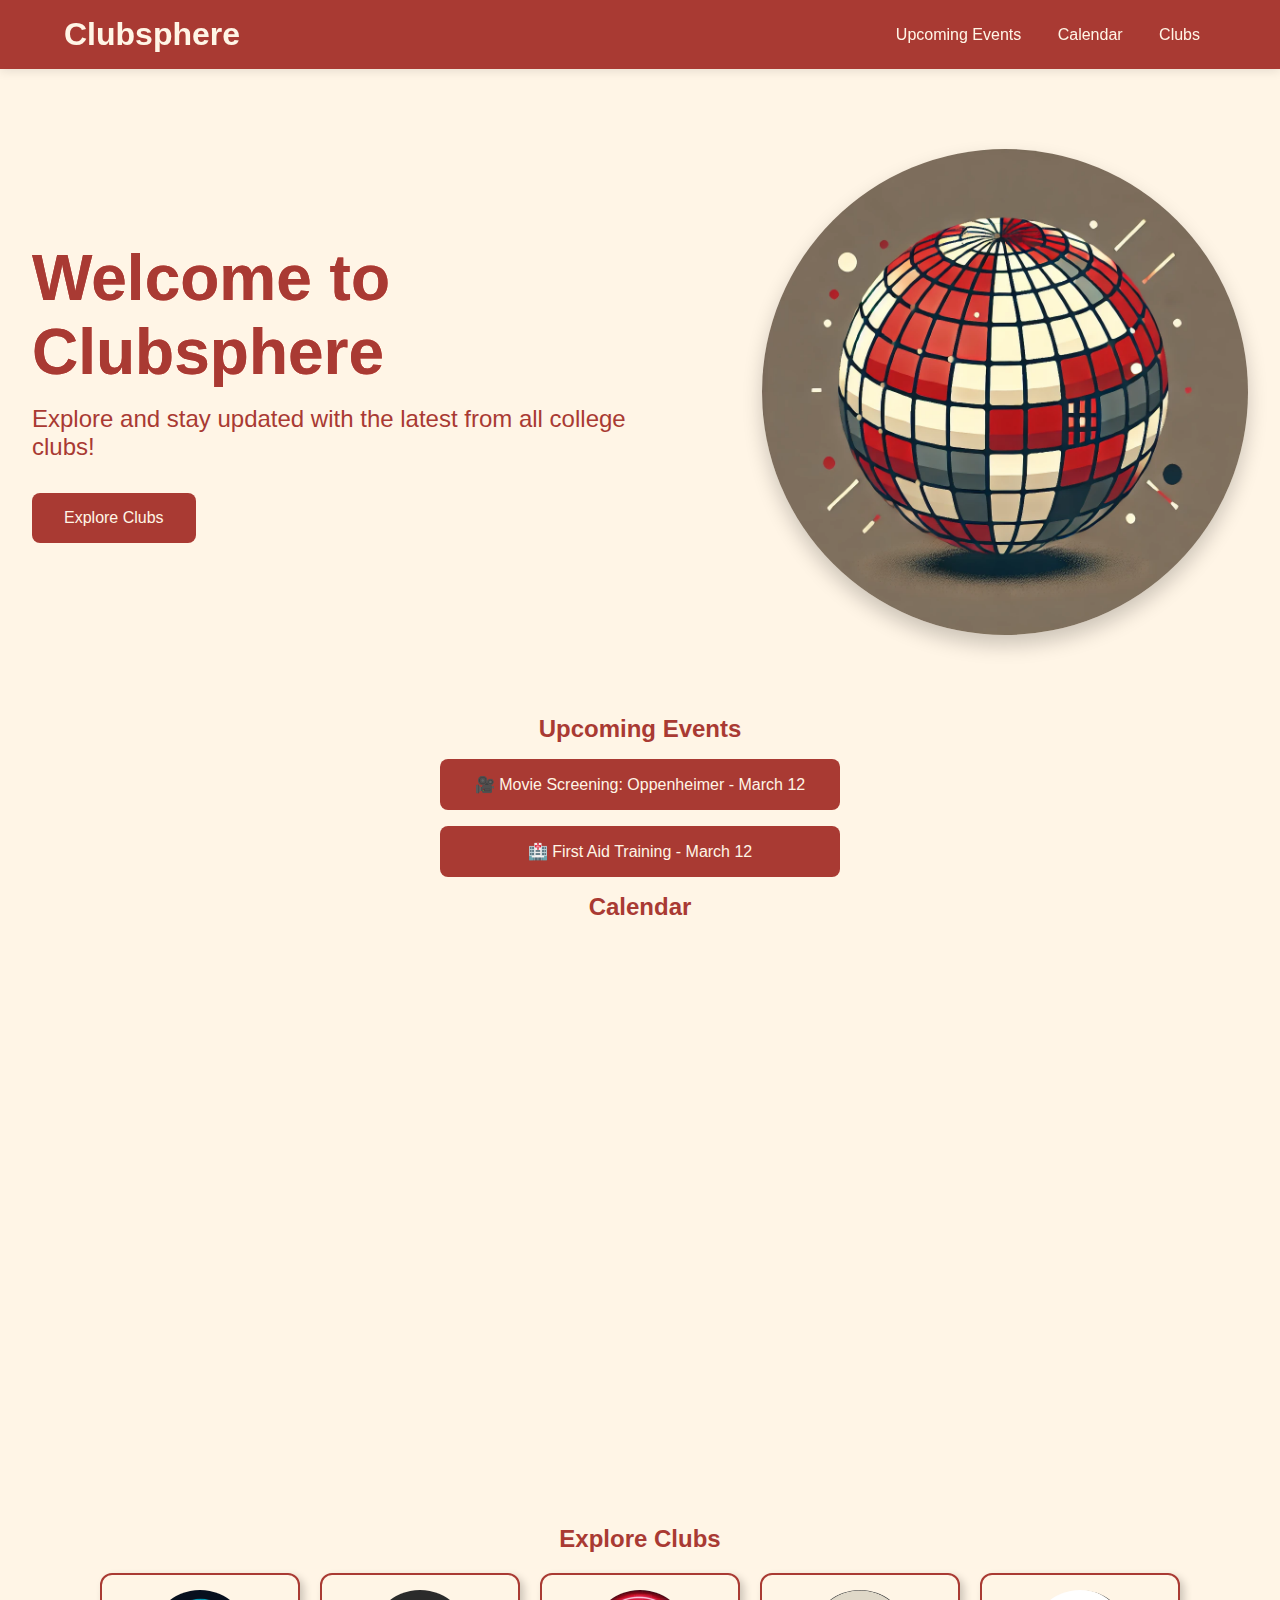
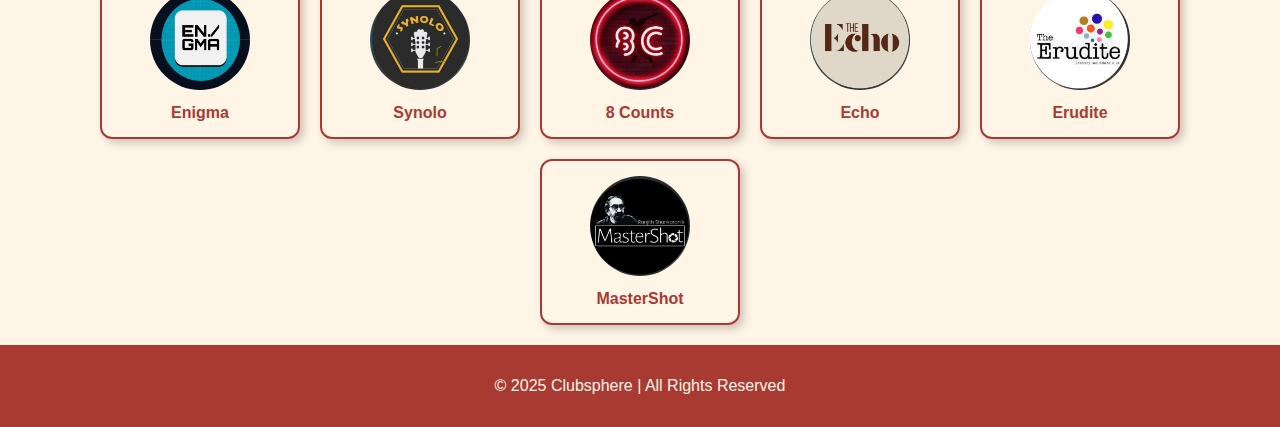
<file: website/index.html>
<!DOCTYPE html>
<html lang="en">

<head>
    <meta charset="UTF-8">
    <meta name="viewport" content="width=device-width, initial-scale=1.0">
    <title>Clubsphere - Home</title>
    <link rel="stylesheet" href="style.css">
</head>

<body>
    <!-- Header -->
    <header class="navbar">
        <div class="logo">Clubsphere</div>
        <nav>
            <a href="#events">Upcoming Events</a>
            <a href="#calendar">Calendar</a>
            <a href="#clubs">Clubs</a>
        </nav>
    </header>

    <!-- Hero Section -->
    <section class="hero">
        <div class="hero-content">
            <h1>Welcome to Clubsphere</h1>
            <p>Explore and stay updated with the latest from all college clubs!</p>
            <a href="#clubs" class="cta-button">Explore Clubs</a>
        </div>
        <img src="images/home.webp" alt="Tech Sphere" class="hero-image">
    </section>

    <!-- Upcoming Events -->
    <section id="events" class="events-section fade-in">
        <h2>Upcoming Events</h2>
        <div class="event-card">🎥 Movie Screening: Oppenheimer - March 12</div>
        <div class="event-card">🏥 First Aid Training - March 12</div>
    </section>

   <!-- Calendar Section -->
<section id="calendar" class="calendar-section fade-in">
    <h2>Calendar</h2>
    <iframe src="https://calendar.google.com/calendar/embed?src=a64a733e858121e5f090bc283c85236e63b80857c66f0dc4fbf2b8efd6329128%40group.calendar.google.com&ctz=Asia%2FKolkata" style="border: 0" width="800" height="600" frameborder="0" scrolling="no"></iframe>
       
</section>


    <!-- Clubs Section -->
    <section id="clubs" class="clubs-section fade-in">
        <h2>Explore Clubs</h2>
        <div class="club-container">
            <a href="enigma.html" class="club-card">
                <img src="images/enigma.png" alt="The Computer Science CLub">
                <div class="club-name">Enigma</div>
            </a>

            <a href="synolo.html" class="club-card">
                
                <img src="images/synolo.jpeg" alt="Music Club ">
                <div class="club-name">Synolo</div>
            </a>

            <a href="8counts.html" class="club-card">
                <img src="images/8counts.jpeg" alt="Dance Club">
                <div class="club-name">8 Counts</div>
            </a>

            <a href="echo.html" class="club-card">
                <img src="images/echo.jpeg" alt="Mahindra University Newspaper">
                <div class="club-name">Echo</div>
            </a>

            <a href="erudite.html" class="club-card">
                <img src="images/erudite.jpeg" alt="Literary and Debate Club of Mahindra University">
                <div class="club-name">Erudite</div>
            </a>

            <a href="mastershot.html" class="club-card">
                <img src="images/mastershot.jpeg" alt="Film-Making Club">
                <div class="club-name">MasterShot</div>
            </a>
        </div>
    </section>

    <!-- Footer -->
    <footer>
        <p>&copy; 2025 Clubsphere | All Rights Reserved</p>
    </footer>

</body>

</html>
</file>
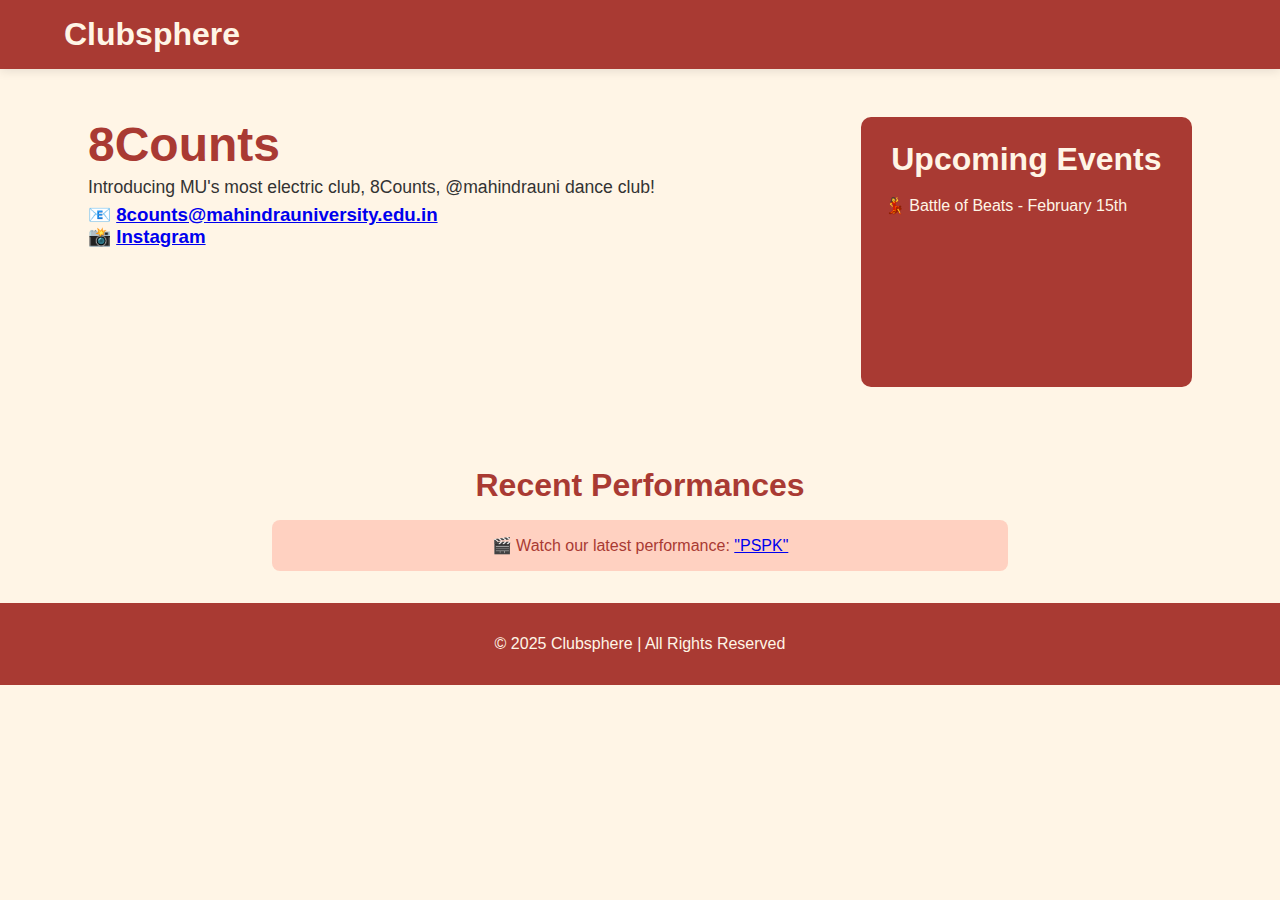
<file: 8counts.html>
<!DOCTYPE html>
<html lang="en">

<head>
    <meta charset="UTF-8">
    <meta name="viewport" content="width=device-width, initial-scale=1.0">
    <title>8Counts - Clubsphere</title>
    <link rel="stylesheet" href="style.css">
</head>

<body>
    <header class="navbar">
        <div class="logo"><a href="index.html">Clubsphere</a></div>
    </header>

    <section class="club-page">
        <div class="club-content">
            <h1>8Counts</h1>
            <p>Introducing MU's most electric club, 8Counts, @mahindrauni dance club!</p>

            <h3>📧 <a href="mailto:8counts.mu@mahindrauniversity.edu.in">8counts@mahindrauniversity.edu.in</a></h3>
            <h3>📸 <a href="https://www.instagram.com/8counts_mu?utm_source=ig_web_button_share_sheet&igsh=ZDNlZDc0MzIxNw==" target="_blank" rel="noopener noreferrer">Instagram</a></h3>
        </div>

        <br><br><br><br><br>  <br><br><br><br><br>  <br><br><br><br><br>

        <div class="event-box">
            <h2>Upcoming Events</h2>
            <br>
            <ul>
                <li>💃 Battle of Beats - February 15th</li>
                
            </ul>
        </div>
    </section>

    <section class="past-events">
        <h2>Recent Performances</h2>
        <p>🎬 Watch our latest performance: <a href="https://www.instagram.com/reel/DKJ0ttqvFxE/?utm_source=ig_web_button_share_sheet&igsh=MzRlODBiNWFlZA==">"PSPK"</a></p>
    </section>

    <footer>
        <p>&copy; 2025 Clubsphere | All Rights Reserved</p>
    </footer>

</body>

</html>
</file>
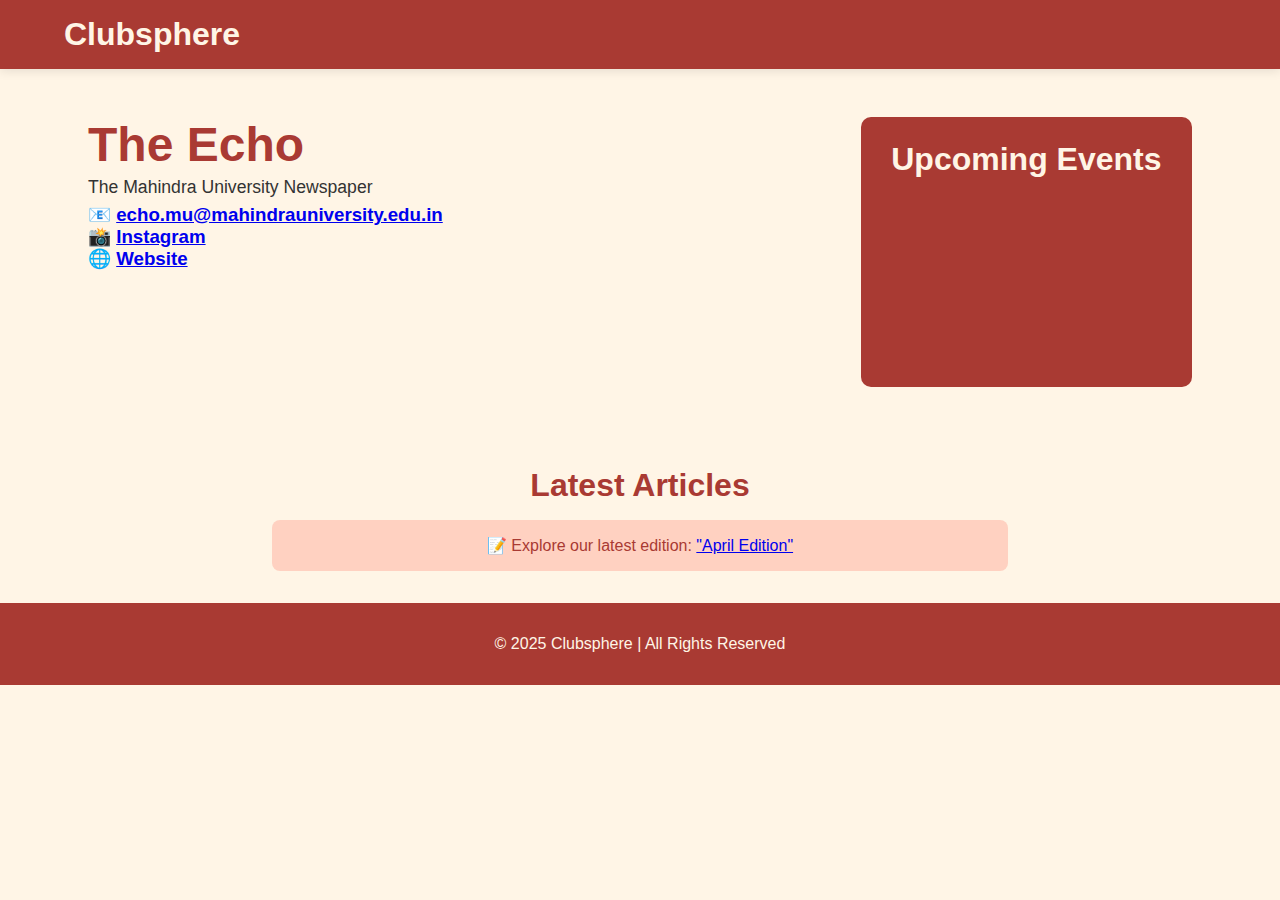
<file: echo.html>
<!DOCTYPE html>
<html lang="en">

<head>
    <meta charset="UTF-8">
    <meta name="viewport" content="width=device-width, initial-scale=1.0">
    <title>Echo - Clubsphere</title>
    <link rel="stylesheet" href="style.css">
</head>

<body>
    <header class="navbar">
        <div class="logo"><a href="index.html">Clubsphere</a></div>
    </header>

    <section class="club-page">
        <div class="club-content">
            <h1>The Echo</h1>
            <p>The Mahindra University Newspaper</p>

            <h3>📧 <a href="mailto:echo.mu@mahindrauniversity.edu.in">echo.mu@mahindrauniversity.edu.in</a></h3>
            <h3>📸 <a href="https://www.instagram.com/theecho.mu?utm_source=ig_web_button_share_sheet&igsh=ZDNlZDc0MzIxNw==" target="_blank" rel="noopener noreferrer">Instagram</a></h3>
            <h3>🌐 <a href="https://l.instagram.com/?u=https%3A%2F%2Ftheechomu.com%2F%3Ffbclid%3DPAZXh0bgNhZW0CMTEAAac7snrFpIJb5WyVeX554174V0bL5L9hvQkiKeBMC3r4jlanNDZ3uGUmv_vtQg_aem_ZwpdlZ54G1LqerMDNvCO8g&e=AT3mfczYsPh3T26ThDJatpGQjVLMqOOPiwCXDF0wn-Qwg4P7LpJuTdmDyDQQgOYvQhcyrm6G1Xjc7ehEhxpbuXWb3NBY2TtnjibYz_5gGmb5Zz5t2EEjjnQ" target="_blank" rel="noopener noreferrer">Website</a></h3>
        </div>

        <br><br><br><br><br>  <br><br><br><br><br>  <br><br><br><br><br>

        <div class="event-box">
            <h2>Upcoming Events</h2>
            <br>
            <ul>
                
            </ul>
        </div>
    </section>

    <section class="past-events">
        <h2>Latest Articles</h2>
        <p>📝 Explore our latest edition: <a href="https://l.instagram.com/?u=https%3A%2F%2Fforms.gle%2FKHyD2mEfXDFTDvAi8%3Ffbclid%3DPAZXh0bgNhZW0CMTEAAadGmwNX5_nwzLd8ZTt6XrWjw2o-dMELzKK-KgN2GwKeZzBuLueK7FYbvniBKQ_aem_jk3GpojwQ-dsW9rko88KUQ&e=AT0UV8MSHpBr7gjDJBLxZYk_0r83_ZdqnwNYCGIgreZS6KujznOT92IBux38G3cAvhrH0JD1O5y2x4EhNN8bJH_ltRI4ORI5AmP8SENEE-4eLV0FalcB37A">"April Edition"</a></p>
    </section>

    <footer>
        <p>&copy; 2025 Clubsphere | All Rights Reserved</p>
    </footer>

</body>

</html>
</file>
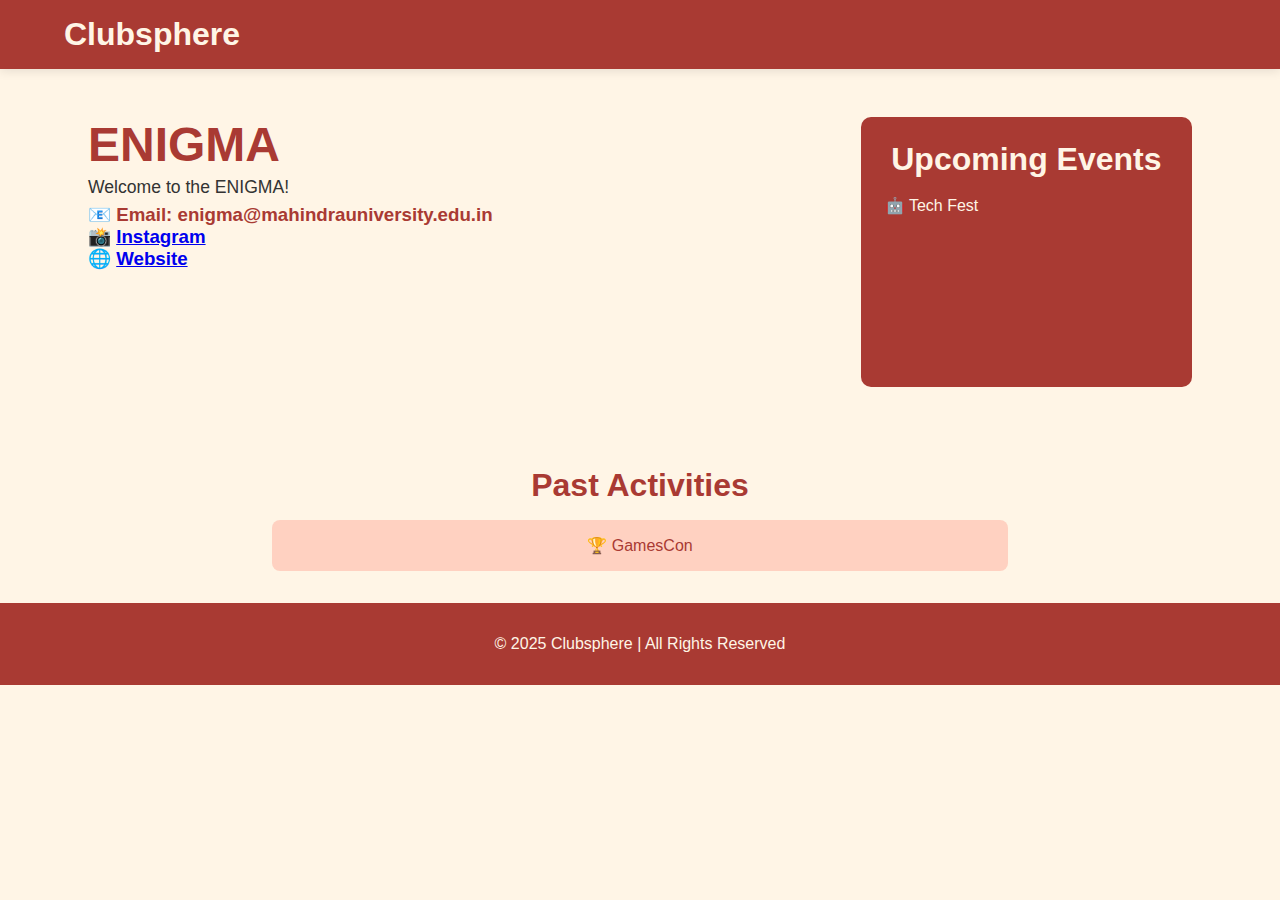
<file: enigma.html>
<!DOCTYPE html>
<html lang="en">

<head>
    <meta charset="UTF-8">
    <meta name="viewport" content="width=device-width, initial-scale=1.0">
    <title>Club Name - Clubsphere</title>
    <link rel="stylesheet" href="style.css">
</head>

<body>
    <header class="navbar">
        <div class="logo"><a href="index.html">Clubsphere</a></div>
    </header>

    <section class="club-page">
        <div class="club-content">
            <h1>ENIGMA</h1>
            <p>Welcome to the ENIGMA!</p>
            <h3>📧 Email: enigma@mahindrauniversity.edu.in</h3>
<h3>📸 <a href="https://www.instagram.com/enigma.mu?utm_source=ig_web_button_share_sheet&igsh=ZDNlZDc0MzIxNw==" target="_blank" rel="noopener noreferrer">Instagram</a></h3>
<h3>🌐 <a href="https://www.mu-enigma.org" target="_blank" rel="noopener noreferrer">Website</a></h3>

        </div>

        <br><br><br><br><br>  <br><br><br><br><br>  <br><br><br><br><br>

        <div class="event-box">
            <h2>Upcoming Events</h2>
            <br>
            <ul>
                <li>🤖 Tech Fest</li>
            </ul>
        </div>
    </section>

    <section class="past-events">
        <h2>Past Activities</h2>
        
        <p>🏆 GamesCon</p>
    </section>

    <footer>
        <p>&copy; 2025 Clubsphere | All Rights Reserved</p>
    </footer>

</body>

</html>
</file>
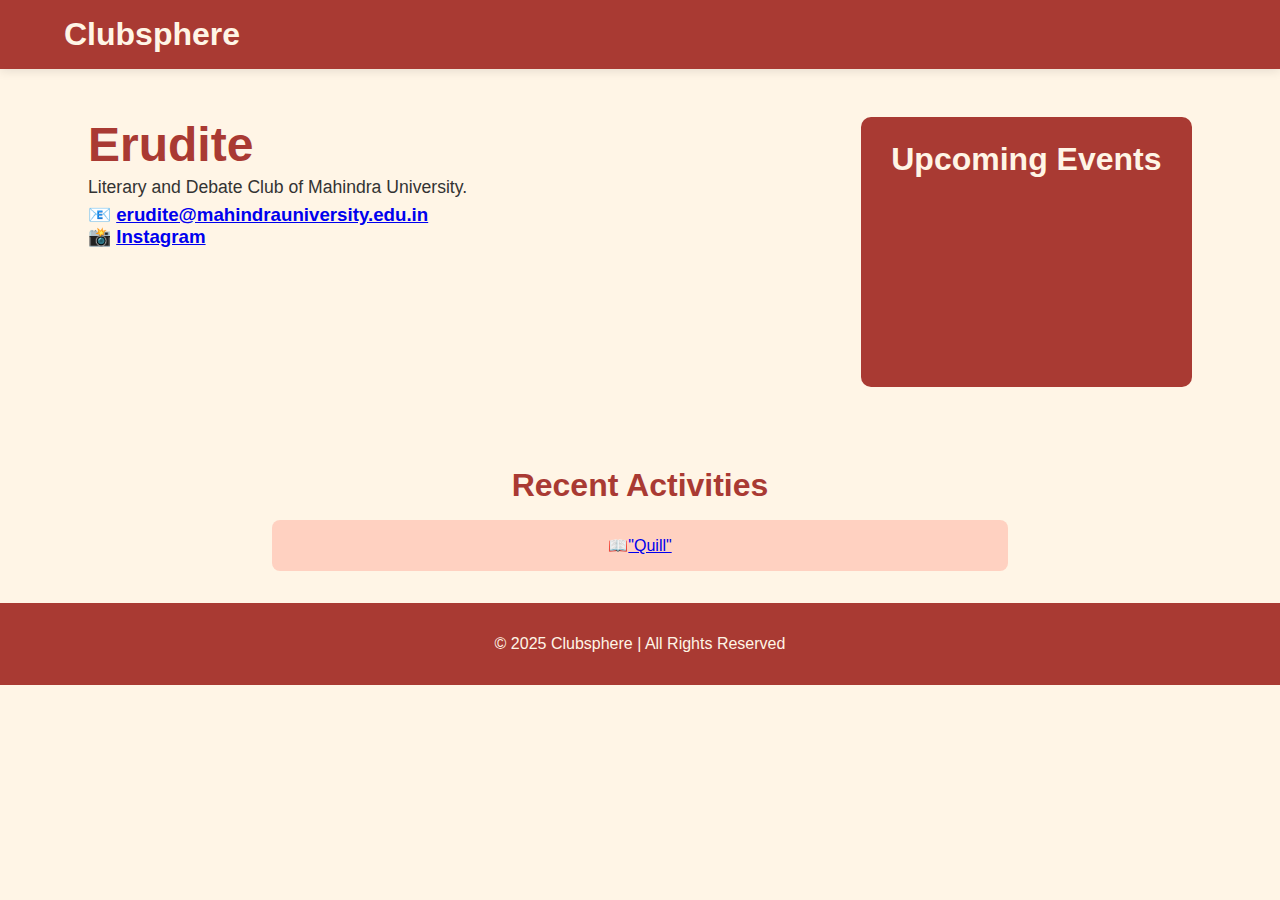
<file: erudite.html>
<!DOCTYPE html>
<html lang="en">

<head>
    <meta charset="UTF-8">
    <meta name="viewport" content="width=device-width, initial-scale=1.0">
    <title>The Erudite - Clubsphere</title>
    <link rel="stylesheet" href="style.css">
</head>

<body>
    <header class="navbar">
        <div class="logo"><a href="index.html">Clubsphere</a></div>
    </header>

    <section class="club-page">
        <div class="club-content">
            <h1>Erudite</h1>
            <p>Literary and Debate Club of Mahindra University.</p>

            <h3>📧 <a href="mailto:erudite@mahindrauniversity.edu.in">erudite@mahindrauniversity.edu.in</a></h3>
            <h3>📸 <a href="https://www.instagram.com/the.erudite.mu?utm_source=ig_web_button_share_sheet&igsh=ZDNlZDc0MzIxNw==" target="_blank" rel="noopener noreferrer">Instagram</a></h3>
        </div>

        <br><br><br><br><br>  <br><br><br><br><br>  <br><br><br><br><br>

        <div class="event-box">
            <h2>Upcoming Events</h2>
            <br>
            <ul>
                <li></li>
                
            </ul>
        </div>
    </section>

    <section class="past-events">
        <h2>Recent Activities </h2>
        <p>📖<a href="https://www.instagram.com/p/DLiKqTRyfqN/?utm_source=ig_web_copy_link&igsh=MzRlODBiNWFlZA==">"Quill"</a></p>
    </section>

    <footer>
        <p>&copy; 2025 Clubsphere | All Rights Reserved</p>
    </footer>

</body>

</html>
</file>
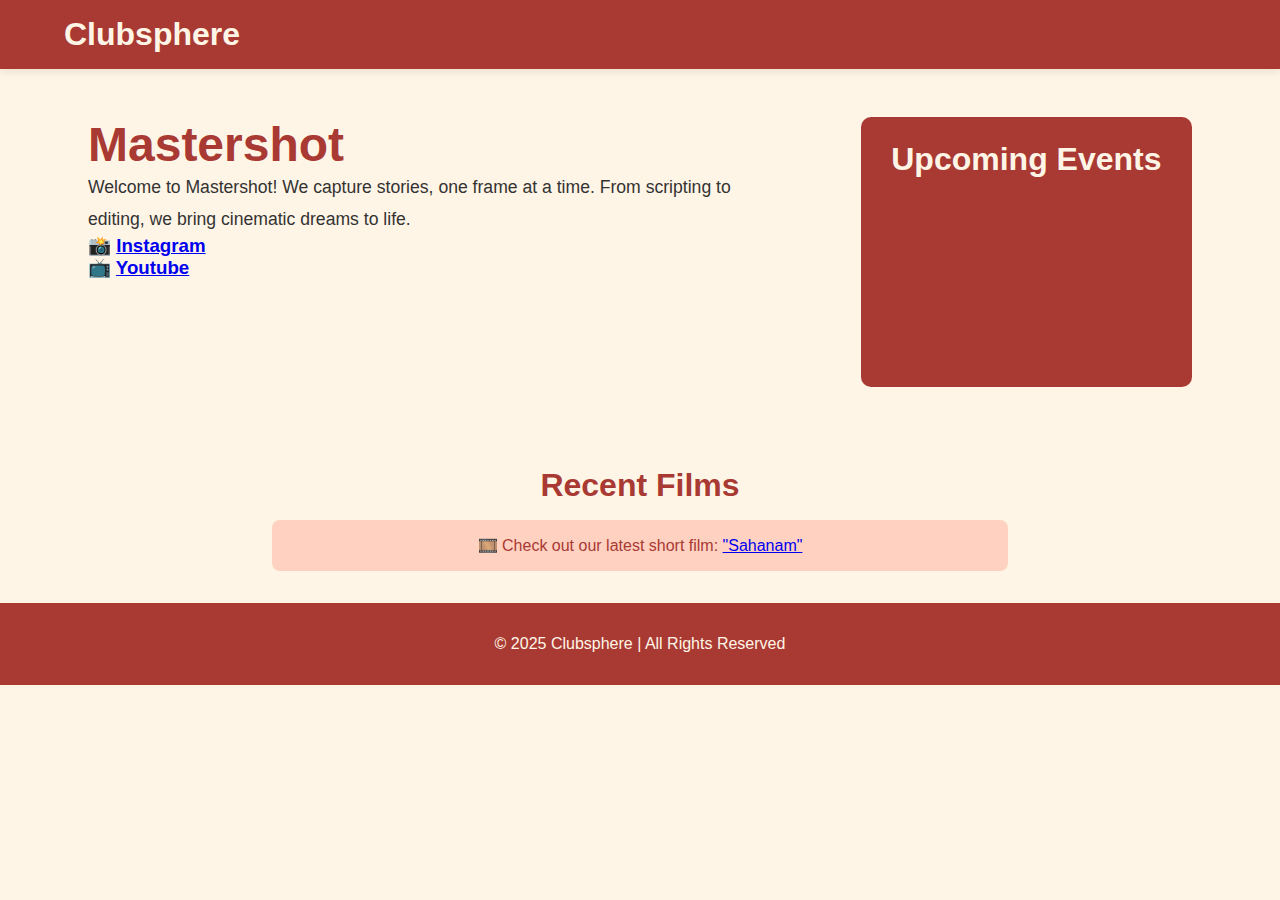
<file: mastershot.html>
<!DOCTYPE html>
<html lang="en">

<head>
    <meta charset="UTF-8">
    <meta name="viewport" content="width=device-width, initial-scale=1.0">
    <title>Mastershot - Clubsphere</title>
    <link rel="stylesheet" href="style.css">
</head>

<body>
    <header class="navbar">
        <div class="logo"><a href="index.html">Clubsphere</a></div>
    </header>

    <section class="club-page">
        <div class="club-content">
            <h1>Mastershot</h1>
            <p>Welcome to Mastershot! We capture stories, one frame at a time. From scripting to editing, we bring cinematic dreams to life.</p>

            <h3>📸 <a href="https://www.instagram.com/ranjithshankarans_mastershot?utm_source=ig_web_button_share_sheet&igsh=ZDNlZDc0MzIxNw==" target="_blank" rel="noopener noreferrer">Instagram</a></h3>
            <h3>📺 <a href="https://youtube.com/@mastertalkies?si=0lPXyWqTwwLrZ1YI" target="_blank" rel="noopener noreferrer">Youtube</a></h3>
        </div>

        <br><br><br><br><br>  <br><br><br><br><br>  <br><br><br><br><br>

        <div class="event-box">
            <h2>Upcoming Events</h2>
            <br>
            <ul>
               
            </ul>
        </div>
    </section>

    <section class="past-events">
        <h2>Recent Films</h2>
        <p>🎞️ Check out our latest short film: <a href="https://youtu.be/jBjT0pj0e_I?si=jKU0RGMWsIzbLW5A">"Sahanam"</a></p>
    </section>

    <footer>
        <p>&copy; 2025 Clubsphere | All Rights Reserved</p>
    </footer>

</body>

</html>
</file>
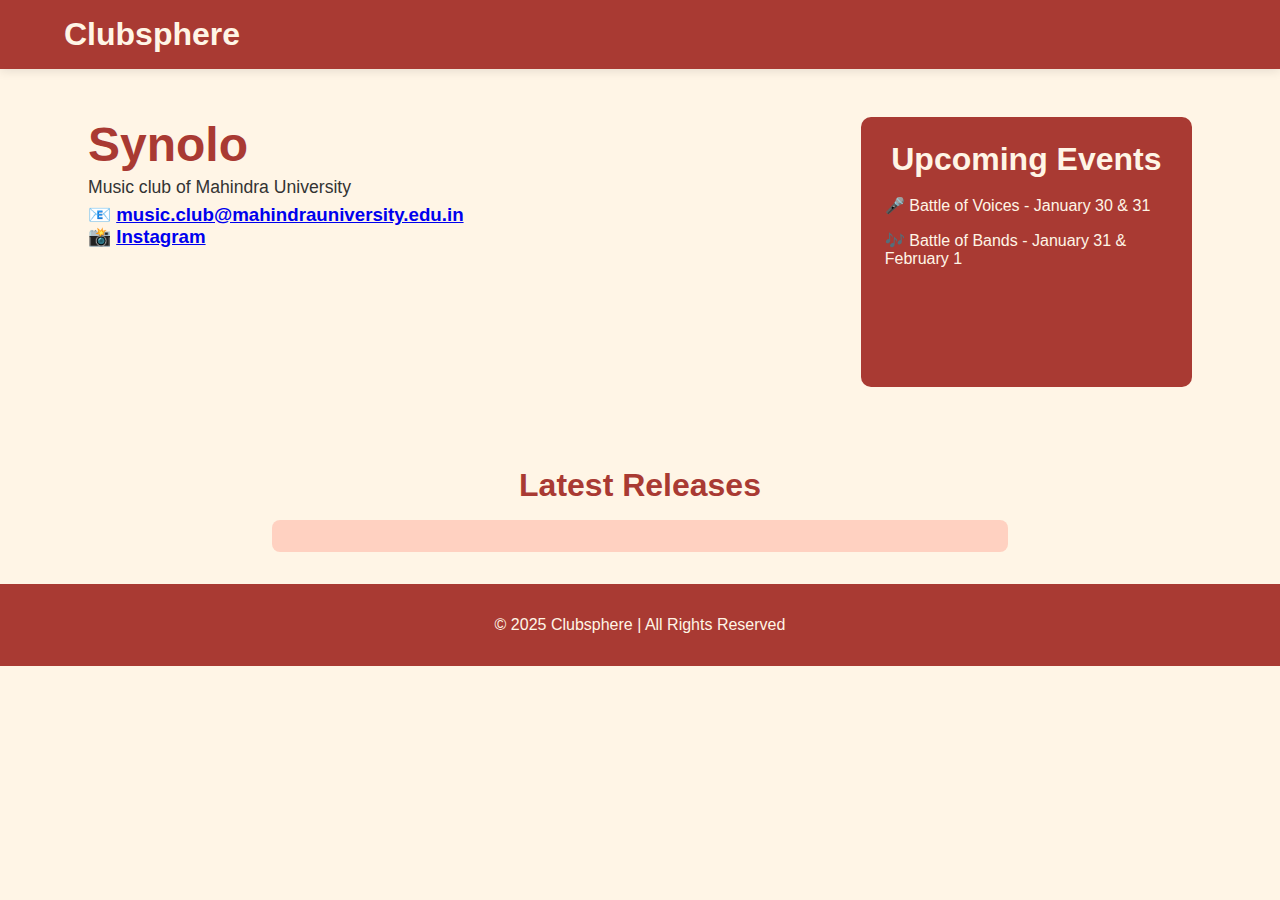
<file: synolo.html>
<!DOCTYPE html>
<html lang="en">

<head>
    <meta charset="UTF-8">
    <meta name="viewport" content="width=device-width, initial-scale=1.0">
    <title>Synolo - Clubsphere</title>
    <link rel="stylesheet" href="style.css">
</head>

<body>
    <header class="navbar">
        <div class="logo"><a href="index.html">Clubsphere</a></div>
    </header>

    <section class="club-page">
        <div class="club-content">
            <h1>Synolo</h1>
            <p>Music club of Mahindra University</p>

            <h3>📧 <a href="mailto:music.club@mahindrauniversity.edu.in">music.club@mahindrauniversity.edu.in</a></h3>            
            <h3>📸 <a href="https://www.instagram.com/mu_synolo?utm_source=ig_web_button_share_sheet&igsh=ZDNlZDc0MzIxNw==" target="_blank" rel="noopener noreferrer">Instagram</a></h3>
        </div>

        <br><br><br><br><br>  <br><br><br><br><br>  <br><br><br><br><br>

        <div class="event-box">
            <h2>Upcoming Events</h2>
            <br>
            <ul>
                <li>🎤 Battle of Voices - January 30 & 31</li>
                <li>🎶 Battle of Bands - January 31 & February 1</li>
            </ul>
        </div>
    </section>

    <section class="past-events">
        <h2>Latest Releases</h2>
        <p></p>
    </section>

    <footer>
        <p>&copy; 2025 Clubsphere | All Rights Reserved</p>
    </footer>

</body>

</html>
</file>
<file: style.css>
* {
    margin: 0;
    padding: 0;
    box-sizing: border-box;
    font-family: 'Poppins', sans-serif;
    scroll-behavior: smooth;
}

body {
    background: #fff5e6; 
    color: #A93A33;     
    text-align: center;
}

.navbar {
    background: #A93A33;
    padding: 1rem 5%;
    display: flex;
    justify-content: space-between;
    align-items: center;
    position: sticky;
    top: 0;
    z-index: 10;
    box-shadow: 0 2px 10px rgba(0, 0, 0, 0.1);
}

.logo {
    font-size: 2rem;
    font-weight: bold;
    color: #fff5e6;
}

.navbar nav a {
    margin: 0 1rem;
    text-decoration: none;
    color: #fff5e6;
    transition: color 0.3s ease;
}

.navbar nav a:hover {
    color: #ffd1c1;
}

.hero {
    display: flex;
    align-items: center;
    justify-content: space-between;
    padding: 5rem 2rem;
    text-align: left;
    animation: fade-in 1s ease;
}

.hero-content {
    max-width: 50%;
}

.hero h1 {
    font-size: 4rem;
    background: linear-gradient(135deg, #A93A33, #FF6F61);
    -webkit-background-clip: text;
    color: transparent;
}

.hero p {
    font-size: 1.5rem;
    margin: 1rem 0;
}

.cta-button {
    display: inline-block;
    margin-top: 1rem;
    padding: 1rem 2rem;
    background: #A93A33;
    color: #fff5e6;
    text-decoration: none;
    border-radius: 8px;
    transition: transform 0.3s ease;
}

.cta-button:hover {
    transform: scale(1.1);
}

.hero-image {
    max-width: 40%;
    border-radius: 50%;
    box-shadow: 0 10px 20px rgba(0, 0, 0, 0.2);
}

.events-section, .calendar-section, .clubs-section {
    text-align: center;
}

.event-card {
    margin: 1rem auto;
    padding: 1rem;
    background: #A93A33;
    color: #fff5e6;
    border-radius: 8px;
    max-width: 400px;
    transition: transform 0.3s;
}

.event-card:hover {
    transform: translateY(-5px);
}

.club-container {
    display: flex;
    justify-content: center;
    flex-wrap: wrap;
    gap: 20px;
    padding: 20px;
}

.club-card {
    border: 2px solid #A93A33;
    border-radius: 12px;
    padding: 15px;
    width: 200px;
    box-shadow: 4px 4px 8px rgba(0, 0, 0, 0.2);
    transition: transform 0.3s ease;
}

.club-card:hover {
    transform: scale(1.05);
}

.club-card img {
    width: 100px;
    height: 100px;
    border-radius: 50%;
}

.club-name {
    margin-top: 10px;
    font-weight: bold;
}

footer {
    text-align: center;
    padding: 2rem 0;
    background: #A93A33;
    color: #fff5e6;
}

@keyframes fade-in {
    from {
        opacity: 0;
    }
    to {
        opacity: 1;
    }
}

@media (max-width: 768px) {
    .hero {
        flex-direction: column;
    }

    .hero-content {
        max-width: 100%;
    }

    .hero-image {
        max-width: 80%;
    }
}

* {
    margin: 0;
    padding: 0;
    box-sizing: border-box;
    font-family: 'Poppins', sans-serif;
    scroll-behavior: smooth;
}

.navbar {
    background: #A93A33;
    padding: 1rem 5%;
    display: flex;
    justify-content: space-between;
    align-items: center;
    position: sticky;
    top: 0;
    z-index: 10;
    box-shadow: 0 2px 10px rgba(0, 0, 0, 0.1);
}

.logo a {
    font-size: 2rem;
    font-weight: bold;
    color: #fff5e6;
    text-decoration: none;
}

.hero h1 {
    font-size: 4rem;
    color: #A93A33;
}

.club-container {
    display: flex;
    justify-content: center;
    flex-wrap: wrap;
    gap: 20px;
    padding: 20px;
}

.club-card {
    border: 2px solid #A93A33;
    border-radius: 12px;
    padding: 15px;
    width: 200px;
    text-align: center;
    transition: transform 0.3s ease;
    text-decoration: none;
    color: #A93A33;
}

.club-card:hover {
    transform: scale(1.05);
}

.club-card img {
    width: 100px;
    height: 100px;
    border-radius: 50%;
}

.club-name {
    margin-top: 10px;
    font-weight: bold;
}

.club-page {
    display: flex;
    justify-content: space-between;
    padding: 3rem;
    max-width: 1200px;
    margin: auto;
}

.club-content {
    width: 60%;
    text-align: left;
}

.club-content h1 {
    font-size: 3rem;
    color: #A93A33;
}

.event-box {
    width: 30%;
    background: #A93A33;
    color: #fff5e6;
    padding: 1.5rem;
    border-radius: 10px;
    text-align: left;
}

.event-box h2 {
    text-align: center;
}

.event-box ul {
    list-style: none;
    padding: 0;
}

.event-box li {
    margin-bottom: 1rem;
}

.past-events {
    padding: 2rem;
    max-width: 800px;
    margin: auto;
}

.past-events h2 {
    color: #A93A33;
}

.past-events p {
    background: #ffd1c1;
    padding: 1rem;
    border-radius: 8px;
    margin-top: 1rem;
}

footer {
    text-align: center;
    padding: 2rem 0;
    background: #A93A33;
    color: #fff5e6;
}

.club-page {
    display: flex;
    justify-content: space-between;
    padding: 3rem;
    max-width: 1200px;
    margin: auto;
}

.club-content {
    width: 60%;
    text-align: left;
}

.club-content h1 {
    font-size: 3rem;
    color: #A93A33;
}

.club-content p {
    font-size: 1.1rem;
    line-height: 1.8;
    color: #333;
}

.event-box {
    width: 30%;
    background: #A93A33;
    color: #fff5e6;
    padding: 1.5rem;
    border-radius: 10px;
    text-align: left;
}

.event-box h2 {
    text-align: center;
    font-size: 2rem;
}

.event-box ul {
    list-style: none;
    padding: 0;
}

.event-box li {
    margin-bottom: 1rem;
}

.past-events {
    padding: 2rem;
    max-width: 800px;
    margin: auto;
}

.past-events h2 {
    color: #A93A33;
    font-size: 2rem;
}

.past-events p {
    background: #ffd1c1;
    padding: 1rem;
    border-radius: 8px;
    margin-top: 1rem;
}

footer {
    text-align: center;
    padding: 2rem 0;
    background: #A93A33;
    color: #fff5e6;
}

@media (max-width: 768px) {
    .club-page {
        flex-direction: column;
        padding: 2rem;
    }

    .club-content, .event-box {
        width: 100%;
        margin-bottom: 2rem;
    }
}
</file>
<file: website/style.css>
/* General Reset */
* {
    margin: 0;
    padding: 0;
    box-sizing: border-box;
    font-family: 'Poppins', sans-serif;
    scroll-behavior: smooth;
}

/* Colors and Background */
body {
    background: #fff5e6; /* Cream background */
    color: #A93A33;     /* Deep Red for text */
    text-align: center;
}

/* Navbar */
.navbar {
    background: #A93A33;
    padding: 1rem 5%;
    display: flex;
    justify-content: space-between;
    align-items: center;
    position: sticky;
    top: 0;
    z-index: 10;
    box-shadow: 0 2px 10px rgba(0, 0, 0, 0.1);
}

.logo {
    font-size: 2rem;
    font-weight: bold;
    color: #fff5e6;
}

.navbar nav a {
    margin: 0 1rem;
    text-decoration: none;
    color: #fff5e6;
    transition: color 0.3s ease;
}

.navbar nav a:hover {
    color: #ffd1c1;
}

/* Hero Section */
.hero {
    display: flex;
    align-items: center;
    justify-content: space-between;
    padding: 5rem 2rem;
    text-align: left;
    animation: fade-in 1s ease;
}

/* Hero Content (Text on Right) */
.hero-content {
    max-width: 50%;
}

/* Gradient Text Effect */
.hero h1 {
    font-size: 4rem;
    background: linear-gradient(135deg, #A93A33, #FF6F61);
    -webkit-background-clip: text;
    color: transparent;
}

.hero p {
    font-size: 1.5rem;
    margin: 1rem 0;
}

.cta-button {
    display: inline-block;
    margin-top: 1rem;
    padding: 1rem 2rem;
    background: #A93A33;
    color: #fff5e6;
    text-decoration: none;
    border-radius: 8px;
    transition: transform 0.3s ease;
}

.cta-button:hover {
    transform: scale(1.1);
}

/* Hero Image (Left Side) */
.hero-image {
    max-width: 40%;
    border-radius: 50%;
    box-shadow: 0 10px 20px rgba(0, 0, 0, 0.2);
}

/* Event Section */
.events-section, .calendar-section, .clubs-section {
    text-align: center;
}

.event-card {
    margin: 1rem auto;
    padding: 1rem;
    background: #A93A33;
    color: #fff5e6;
    border-radius: 8px;
    max-width: 400px;
    transition: transform 0.3s;
}

.event-card:hover {
    transform: translateY(-5px);
}

/* Club Cards */
.club-container {
    display: flex;
    justify-content: center;
    flex-wrap: wrap;
    gap: 20px;
    padding: 20px;
}

.club-card {
    border: 2px solid #A93A33;
    border-radius: 12px;
    padding: 15px;
    width: 200px;
    box-shadow: 4px 4px 8px rgba(0, 0, 0, 0.2);
    transition: transform 0.3s ease;
}

.club-card:hover {
    transform: scale(1.05);
}

.club-card img {
    width: 100px;
    height: 100px;
    border-radius: 50%;
}

.club-name {
    margin-top: 10px;
    font-weight: bold;
}

/* Footer */
footer {
    text-align: center;
    padding: 2rem 0;
    background: #A93A33;
    color: #fff5e6;
}

/* Animations */
@keyframes fade-in {
    from {
        opacity: 0;
    }
    to {
        opacity: 1;
    }
}

/* Responsive Design */
@media (max-width: 768px) {
    .hero {
        flex-direction: column;
    }

    .hero-content {
        max-width: 100%;
    }

    .hero-image {
        max-width: 80%;
    }
}
/* General Reset */
* {
    margin: 0;
    padding: 0;
    box-sizing: border-box;
    font-family: 'Poppins', sans-serif;
    scroll-behavior: smooth;
}

/* Navbar */
.navbar {
    background: #A93A33;
    padding: 1rem 5%;
    display: flex;
    justify-content: space-between;
    align-items: center;
    position: sticky;
    top: 0;
    z-index: 10;
    box-shadow: 0 2px 10px rgba(0, 0, 0, 0.1);
}

.logo a {
    font-size: 2rem;
    font-weight: bold;
    color: #fff5e6;
    text-decoration: none;
}

/* Hero Section */
.hero h1 {
    font-size: 4rem;
    color: #A93A33;
}

/* Clubs Section */
.club-container {
    display: flex;
    justify-content: center;
    flex-wrap: wrap;
    gap: 20px;
    padding: 20px;
}

.club-card {
    border: 2px solid #A93A33;
    border-radius: 12px;
    padding: 15px;
    width: 200px;
    text-align: center;
    transition: transform 0.3s ease;
    text-decoration: none;
    color: #A93A33;
}

.club-card:hover {
    transform: scale(1.05);
}

.club-card img {
    width: 100px;
    height: 100px;
    border-radius: 50%;
}

.club-name {
    margin-top: 10px;
    font-weight: bold;
}

/* Club Page */
.club-page {
    display: flex;
    justify-content: space-between;
    padding: 3rem;
    max-width: 1200px;
    margin: auto;
}

/* Club Content (Left) */
.club-content {
    width: 60%;
    text-align: left;
}

.club-content h1 {
    font-size: 3rem;
    color: #A93A33;
}

/* Event Box (Right) */
.event-box {
    width: 30%;
    background: #A93A33;
    color: #fff5e6;
    padding: 1.5rem;
    border-radius: 10px;
    text-align: left;
}

.event-box h2 {
    text-align: center;
}

.event-box ul {
    list-style: none;
    padding: 0;
}

.event-box li {
    margin-bottom: 1rem;
}

/* Past Events */
.past-events {
    padding: 2rem;
    max-width: 800px;
    margin: auto;
}

.past-events h2 {
    color: #A93A33;
}

.past-events p {
    background: #ffd1c1;
    padding: 1rem;
    border-radius: 8px;
    margin-top: 1rem;
}

/* Footer */
footer {
    text-align: center;
    padding: 2rem 0;
    background: #A93A33;
    color: #fff5e6;
}
/* Main Club Page Layout */
.club-page {
    display: flex;
    justify-content: space-between;
    padding: 3rem;
    max-width: 1200px;
    margin: auto;
}

/* Club Content (Left) */
.club-content {
    width: 60%;
    text-align: left;
}

.club-content h1 {
    font-size: 3rem;
    color: #A93A33; /* Red theme */
}

.club-content p {
    font-size: 1.1rem;
    line-height: 1.8;
    color: #333;
}

/* Event Box (Right) */
.event-box {
    width: 30%;
    background: #A93A33;
    color: #fff5e6;
    padding: 1.5rem;
    border-radius: 10px;
    text-align: left;
}

.event-box h2 {
    text-align: center;
    font-size: 2rem;
}

.event-box ul {
    list-style: none;
    padding: 0;
}

.event-box li {
    margin-bottom: 1rem;
}

/* Past Events Section */
.past-events {
    padding: 2rem;
    max-width: 800px;
    margin: auto;
}

.past-events h2 {
    color: #A93A33;
    font-size: 2rem;
}

.past-events p {
    background: #ffd1c1;
    padding: 1rem;
    border-radius: 8px;
    margin-top: 1rem;
}

/* Footer Section */
footer {
    text-align: center;
    padding: 2rem 0;
    background: #A93A33;
    color: #fff5e6;
}

/* Responsive Design */
@media (max-width: 768px) {
    .club-page {
        flex-direction: column;
        padding: 2rem;
    }

    .club-content, .event-box {
        width: 100%;
        margin-bottom: 2rem;
    }
}
</file>
